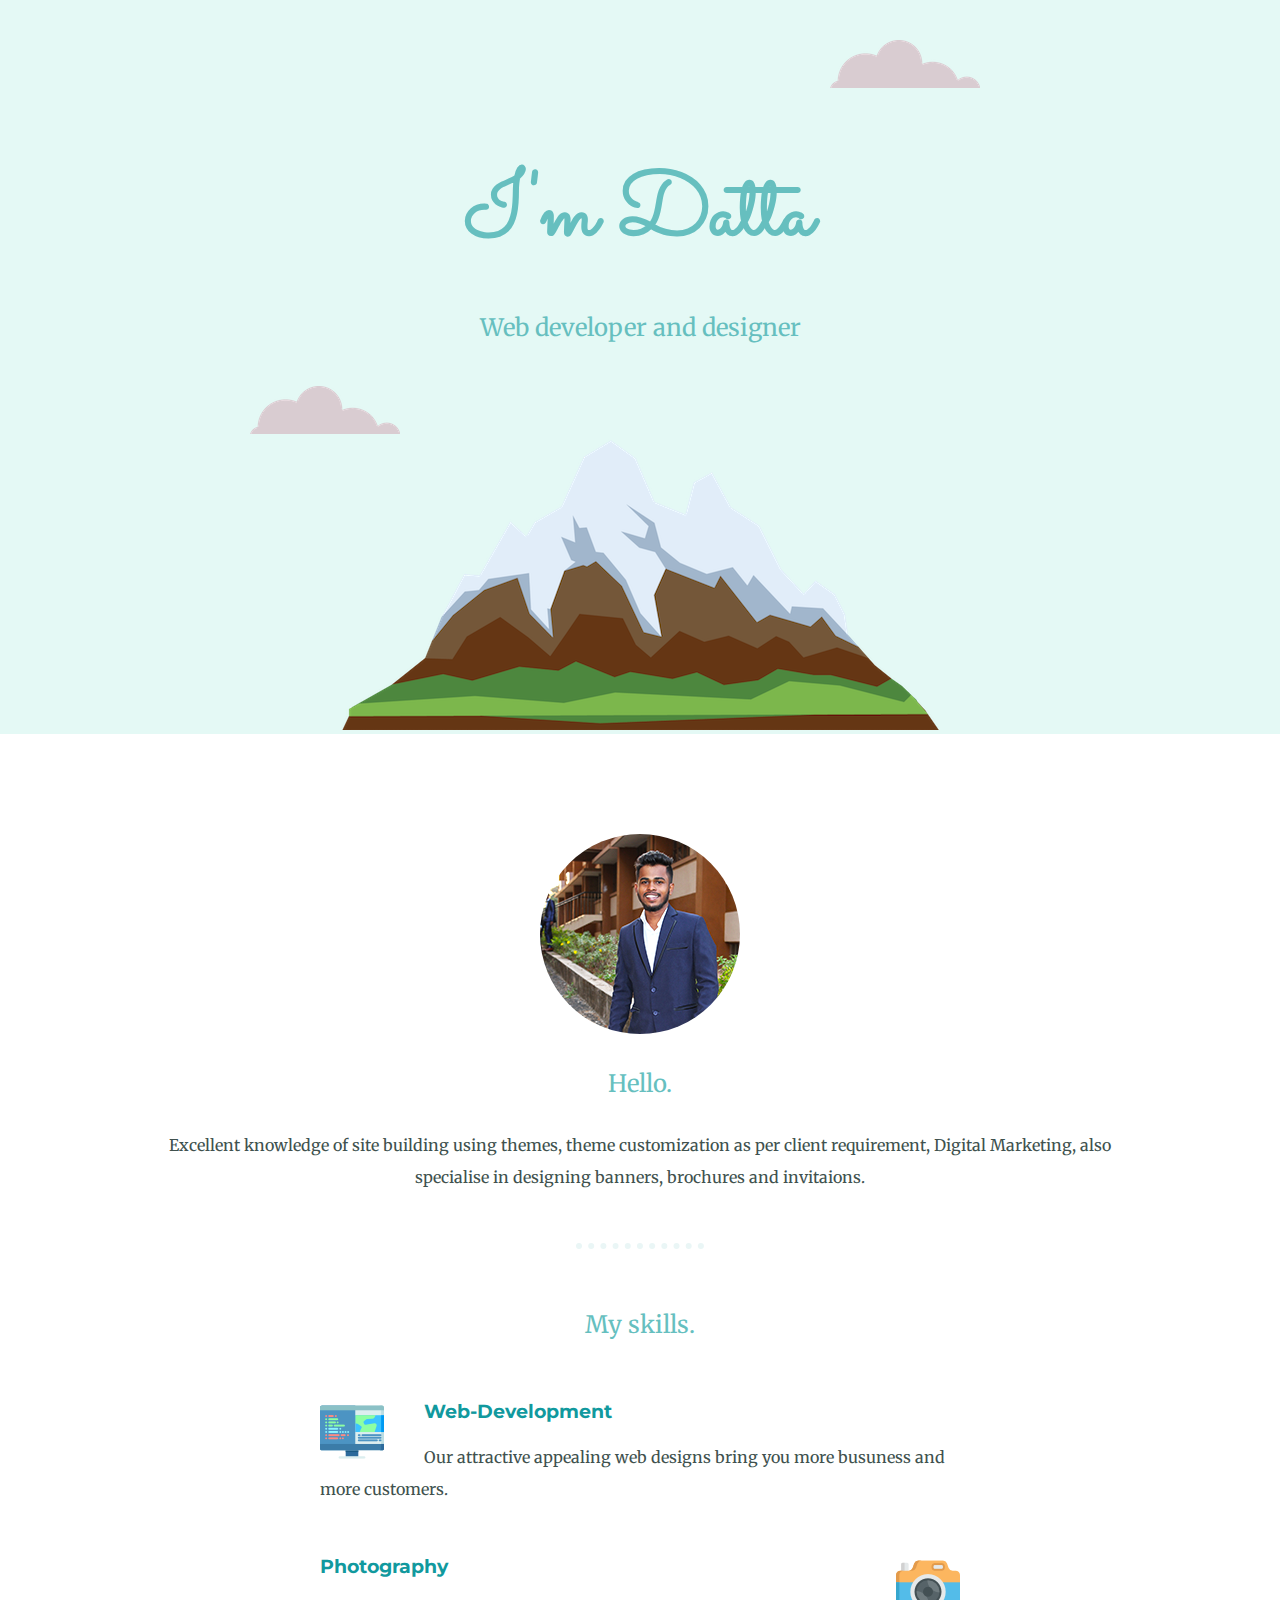
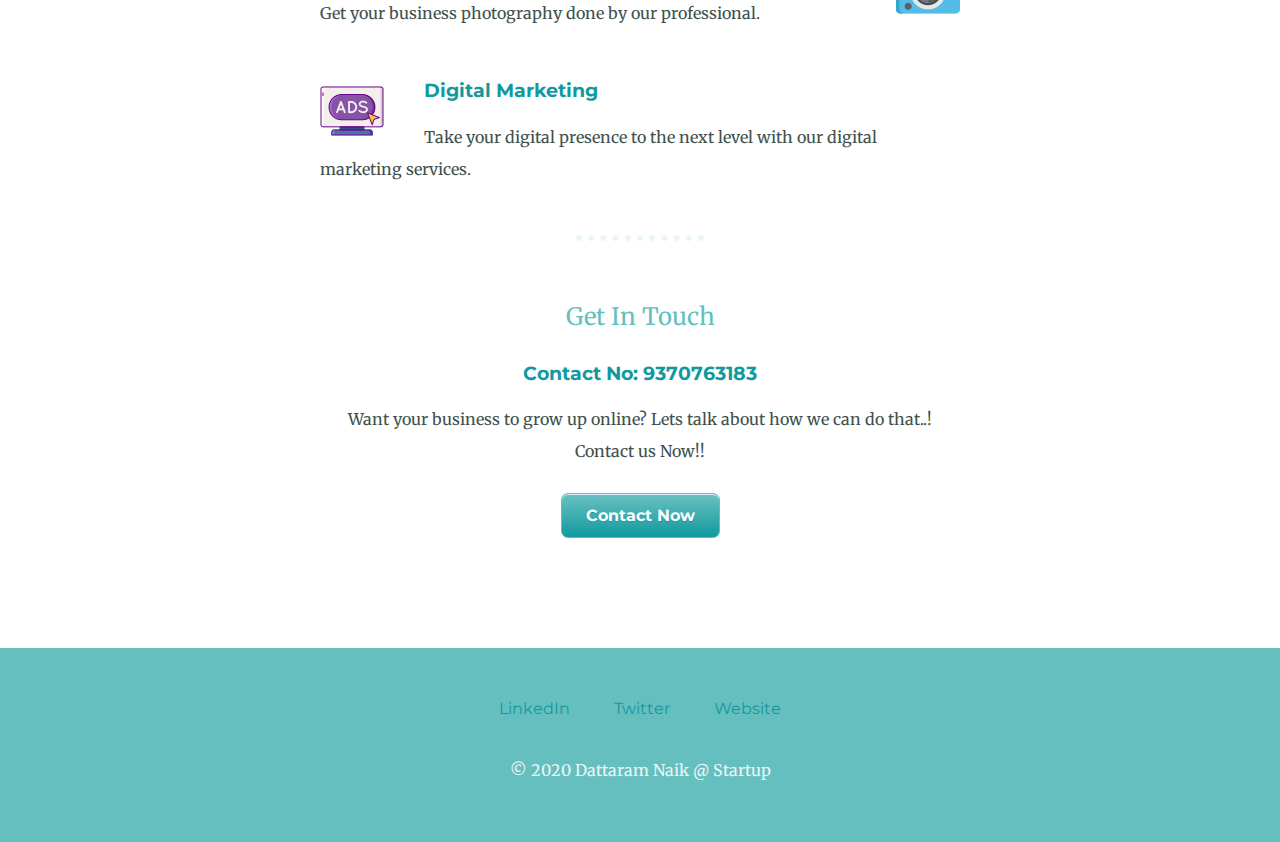
<file: index.html>
<!DOCTYPE html>
<html lang="en">
<head>
    <meta charset="UTF-8">
    <meta name="viewport" content="width=device-width, initial-scale=1.0">
    <title>Datta's New Startup</title>
    <link rel="stylesheet" href="css/styles.css" >
    <link rel="icon" href="images/favicon (1).ico">
    <link href="https://fonts.googleapis.com/css2?family=Merriweather:ital,wght@0,300;0,400;0,700;0,900;1,300;1,400;1,700;1,900&family=Montserrat:wght@300;400;500&family=Sacramento&display=swap" rel="stylesheet">
</head>
<body> 
    <div class="topcontainer">
        <img class="top-cloud" src="images/cloud.png" alt="cloud image">
        
        <h1>I'm Datta</h1>
       <h2>Web developer and designer</h2>
        <img class="bottom-cloud" src="images/cloud.png" alt="cloud image">
        <img src="images/mountain.png" alt="mountain">

    </div>

    <div class="middlecontainer">
        <div class="profile">
            <img src="images/datta.png" alt="Dattaram">
            <h2>Hello.</h2>
            <p class="intro"> Excellent knowledge of site building using themes, theme customization as per client requirement, Digital Marketing, also specialise in designing banners, brochures and invitaions.</p>
          </div>
          <hr>
          <div class="skills">
            <h2 class="myskills">My skills.</h2>
            <div class="skill-row">
              <img class="web-dev" src="images/web development.png" alt="Web-Development">
              <h3>Web-Development</h3>
              <p>Our attractive appealing web designs bring you more busuness and more customers.</p>
            </div>
            <div class="skill-row">
              <img class="photo" src="images/photography.png" alt="Photography">
              <h3>Photography</h3>
              <p>Get your business photography done by our professional.</p>
            </div>
            <div class="skill-row">
              <img class="Digi-Marketing" src="images/digital marketing.png" alt="Digital Marketing">
              <h3>Digital Marketing</h3>
              <p>Take your digital presence to the next level with our digital marketing services. </p>
            </div>
          </div>
          <hr>
          <div class="contact-me">
            <h2>Get In Touch</h2>
            <h3 class="contact-no">Contact No: 9370763183</h3>
            <p class="contact-message">Want your business to grow up online? Lets talk about how we can do that..!<br>Contact us Now!!</p>
            
            <a href="tel:+919370763183" class="myButton">Contact Now</a>

          </div>

    </div>

    <div class="bottomcontainer">
        <a class="footer-link" href="https://www.linkedin.com/">LinkedIn</a>
        <a class="footer-link" href="https://twitter.com/">Twitter</a>
        <a class="footer-link" href="https://naikdattaram.github.io/cv/">Website</a>
        <p class="copyright"> © 2020 Dattaram Naik @ Startup</p>

    </div>


    
</body>
</html>
</file>
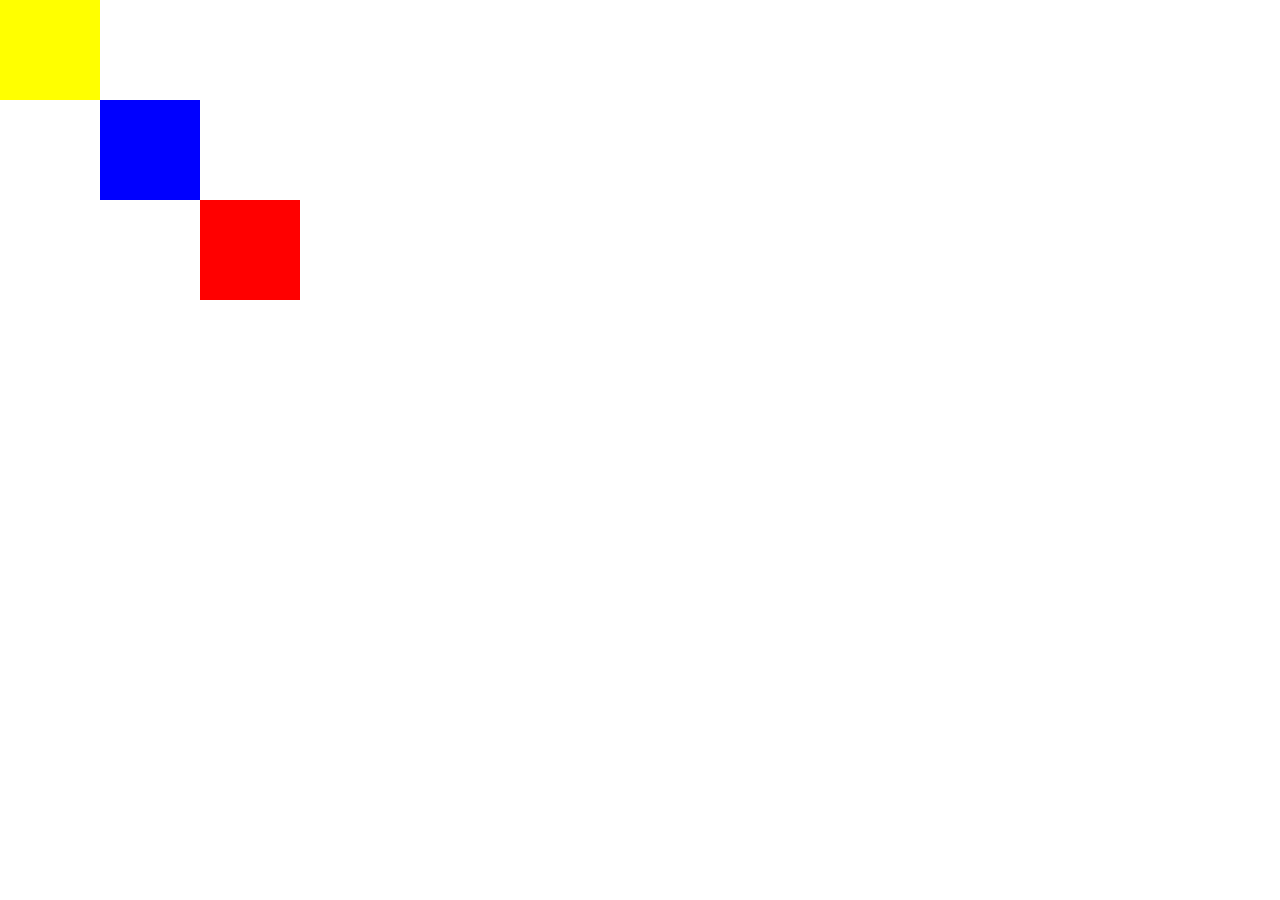
<file: ex.html>
<!DOCTYPE html>
<html lang="en">
<head>
    <meta charset="UTF-8">
    <meta name="viewport" content="width=<device-width>, initial-scale=1.0">
    <title>Document</title>
    <link rel="stylesheet" href="css/styles.css" >
</head>
<body>
    <div class="red">

    </div>

    <div class="blue">
        
    </div>

    <div class="yellow">
        
    </div>
    
</body>
</html>
</file>
<file: css/styles.css>
body{
    color:#40514E;
    margin: 0px;
    text-align: center;
    font-family: 'Merriweather', serif;
}
h1{
    margin: 50px auto 0 auto;
    font-family: 'Sacramento', cursive;
    font-size: 5.625rem;
    color:#66bfbf;
}

h2{
    color: #66bfbf;
    /* font-family: 'Montserrat', sans-serif; */
    /* font-size: 2.5rem; */
    font-weight: normal;
    padding: 10px;
}

h3{
    font-family: 'Montserrat', sans-serif;
    color: #11999E;
    
}
hr{
    border-style: none;
    border-top-style: dotted;
    border-width: 6px;
    width: 10%;
    color: #EAF6F6;
    margin: 50px auto;
}
/* p{
    
} */

/* div{
    background-color: #e4f9f5;
    
} */

.topcontainer{
    background-color: #e4f9f5;
    position: relative;
    padding-top: 100px;
    
}

.middlecontainer{
 margin: 100px 0;
  
}

.bottomcontainer{
    background-color: #66bfbf;
    padding: 50px 0 20px ;
    
}

.red{
    background-color: red;
    width: 100px;
    height: 100px;
    position: absolute;
    left: 200px;
    top: 200px;
   
}

.blue{
    background-color: blue;
    width: 100px;
    height: 100px;
    position: absolute;
    top: 100px;
    left: 100px;
}

.yellow{
    background-color: yellow;
    width: 100px;
    height: 100px;
   position: absolute;
}

.bottom-cloud{
    position: absolute;
    left: 250px;
    bottom: 300px;
}

 .top-cloud{
    position: absolute;
    right: 300px;
    top: 40px;
} 
.skill-row{
    width: 50%;
    margin: 50px auto 50px auto;
    text-align: left;
    
}

p{
    line-height: 2;
}

a{
    color: #11999E;
    font-family: 'Montserrat', sans-serif;
    margin: 10px 20px;
    text-decoration: none;
}

a:hover{
    color: #EAF6F6;
}

.myskills{
    margin-top: 50px;
}

.web-dev{
    float: left;
    margin-right: 40px;
}
.photo{
    float: right;
    margin-left: 30px;
}
.Digi-Marketing{
    float: left;
    margin-right: 40px;
}

.intro{
    width: 75%;
    margin: auto;
    
}

/* .contact-me{
    margin: 50px 0 50px 0;
    line-height: 2;
} */

/* .contact-message{
    width: 50%;
    margin: 40px auto 50px;

}

.contact-no{
    margin: 30px 0 30px 0;
} */


.copyright{
    color: #EAf6f6;
    padding: 20px 0;
}

.myButton {
        -moz-box-shadow:inset 0px 1px 0px 0px #dcecfb;
        -webkit-box-shadow:inset 0px 1px 0px 0px #dcecfb;
        box-shadow:inset 0px 1px 0px 0px #dcecfb;
        background:-webkit-gradient(linear, left top, left bottom, color-stop(0.05, #66bfbf), color-stop(1, #11999e));
        background:-moz-linear-gradient(top, #66bfbf 5%, #11999e 100%);
        background:-webkit-linear-gradient(top, #66bfbf 5%, #11999e 100%);
        background:-o-linear-gradient(top, #66bfbf 5%, #11999e 100%);
        background:-ms-linear-gradient(top, #66bfbf 5%, #11999e 100%);
        background:linear-gradient(to bottom, #66bfbf 5%, #11999e 100%);
        filter:progid:DXImageTransform.Microsoft.gradient(startColorstr='#66bfbf', endColorstr='#11999e',GradientType=0);
        background-color:#66bfbf;
        -webkit-border-radius:7px;
        -moz-border-radius:7px;
        border-radius:7px;
        border:1px solid #66bfbf;
        display:inline-block;
        cursor:pointer;
        color:#ffffff;
        font-family: 'Montserrat', sans-serif;
        font-size:16px;
        font-weight:bold;
        padding:12px 24px;
        text-decoration:none;
        text-shadow:0px 1px 0px #11999e;
        
    }
</file>
